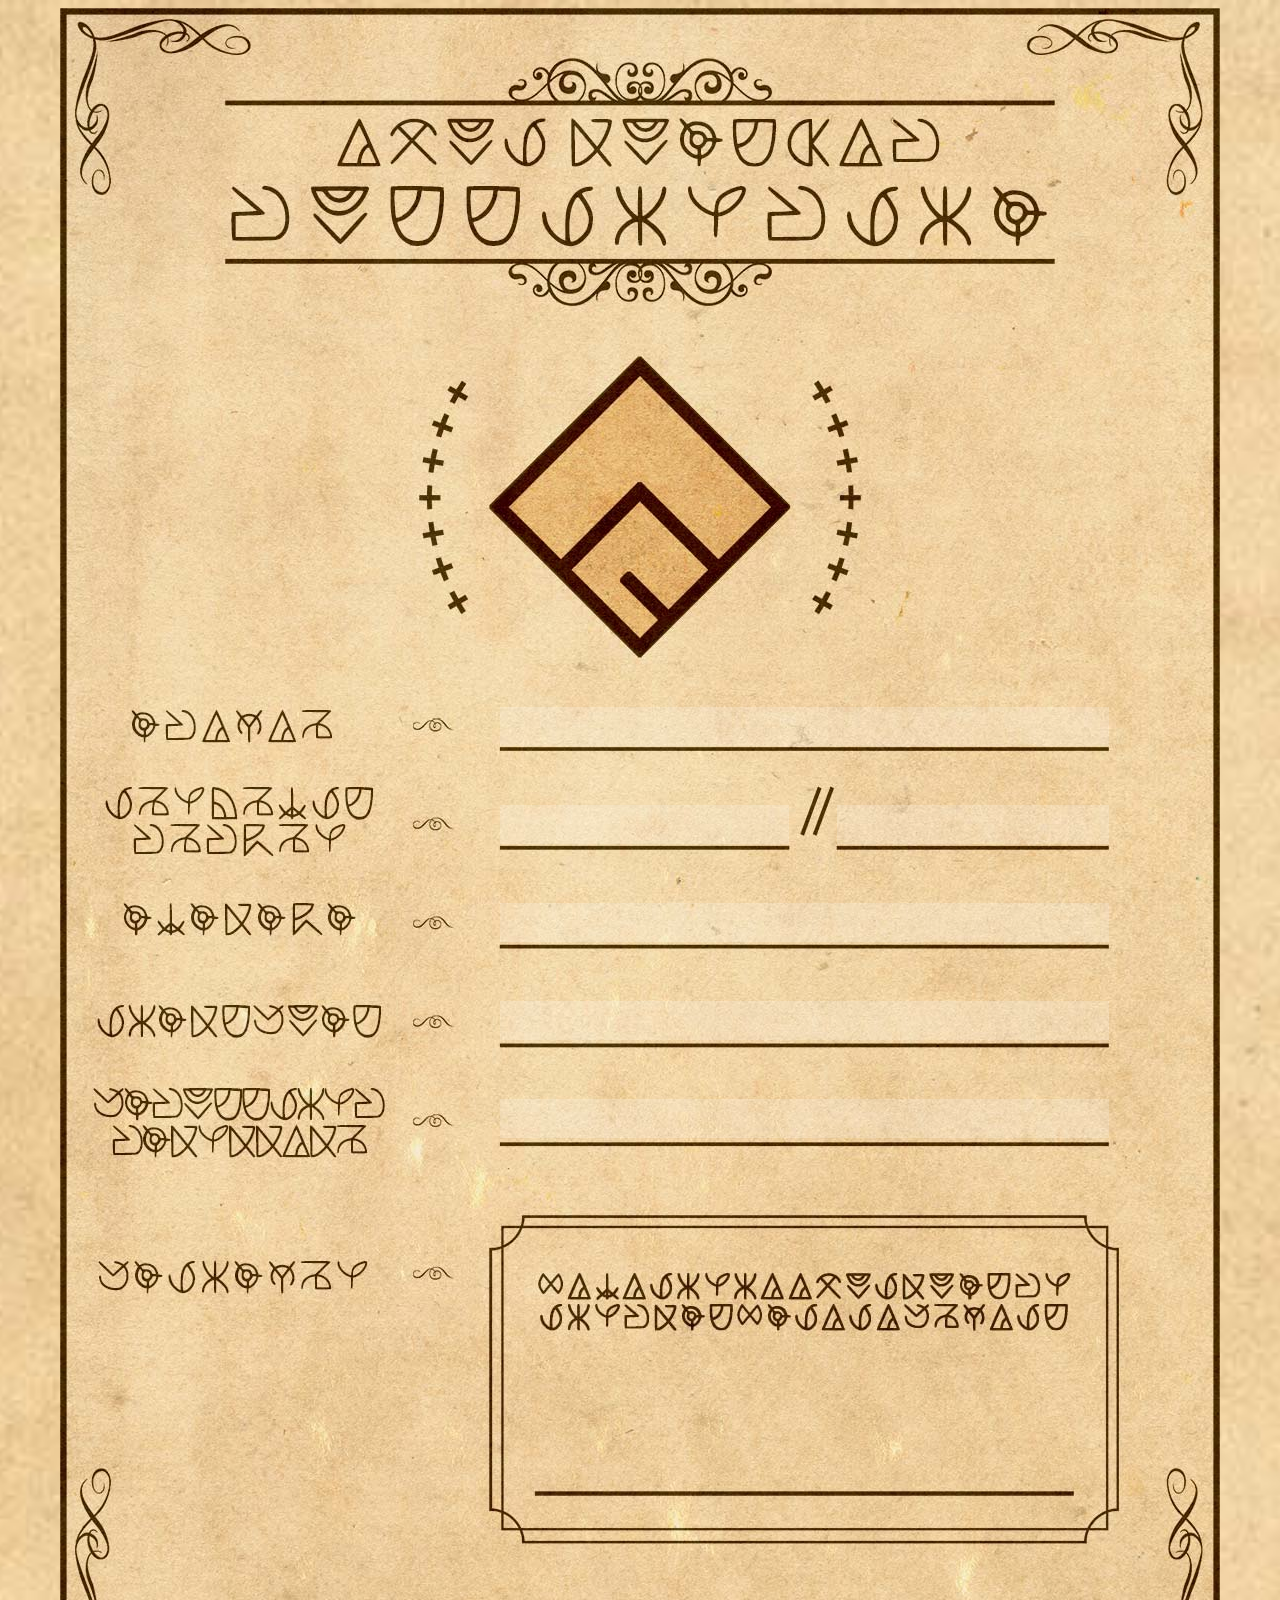
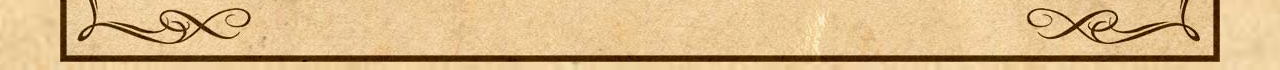
<file: docs/index.html>
<!doctype html>
<html>
<head>
    <meta charset="UTF-8">
    <title>阿克西斯教團 - 入教申請書</title>
    <meta name="viewport"
          content="width=device-width, initial-scale=1.0, maximum-scale=1.0, minimum-scale=1.0">
    <meta http-equiv="X-UA-Compatible" content="ie=edge">
    <link rel="stylesheet" href="css/style.css?v3">
    <meta name="description"
          content="汝，虔誠的教徒啊。為了不再受到惡魔所誘惑，記住這句咒語吧。「厄里斯的胸部是墊出來的」。今後若是你的心又受到誘惑，就記得詠唱這句咒語。若是遇見其他受到誘惑的人，告訴他們這句咒語也是好事一樁。"/>
</head>
<body>
<main class="container welcome-screen">
    <form class="input-form" title="姓名">
        <fieldset class="input-row">
            <label class="full">
                <input type="text" name="name"/>
            </label>
        </fieldset>

        <fieldset class="input-row two-input" title="性別/年齡">
            <label class="half gender">
                <input type="text" name="gender"/>
            </label>
            <label class="half age">
                <input type="number" name="age"/>
            </label>
        </fieldset>

        <fieldset class="input-row" title="地址">
            <label class="full">
                <input type="text" name="address"/>
            </label>
        </fieldset>

        <fieldset class="input-row" title="職業">
            <label class="full">
                <input type="text" name="career"/>
            </label>
        </fieldset>

        <fieldset class="input-row" title="入教契機">
            <label class="full">
                <input type="text" name="opportunity"/>
            </label>
        </fieldset>

        <fieldset hidden>
            <button type="submit">Submit</button>
        </fieldset>
    </form>

    <div class="sign-area">
        <canvas width="603" height="300" id="sign-board"></canvas>
    </div>

    <script type="text/javascript">
        (function () {
            Object.defineProperty(Element.prototype, 'documentOffsetTop', {
                get: function () {
                    return this.offsetTop + ( this.offsetParent ? this.offsetParent.documentOffsetTop : 0 );
                }
            });

            Object.defineProperty(Element.prototype, 'documentOffsetLeft', {
                get: function () {
                    return this.offsetLeft + ( this.offsetParent ? this.offsetParent.documentOffsetLeft : 0 );
                }
            });

            function getLayoutPos(e) {
                var ele = e.target;
                var x, y;
                var rect = ele.getBoundingClientRect(),
                    scaleX = ele.width / rect.width,    // relationship bitmap vs. element for X
                    scaleY = ele.height / rect.height;  // relationship bitmap vs. element for Y


                if (e.clientX) {
                    x = e.clientX - rect.left;
                    y = e.clientY - rect.top;
                }else if (e.touches){
                    if(e.touches.length!=1){
                        x=-100;
                        y=-100;
                    }else{
                        x=e.touches[0].pageX- e.target.documentOffsetLeft;
                        y=e.touches[0].pageY- e.target.documentOffsetTop;
                    }
                }

                return {x: x, y: y};
            }

            var signBoard = document.getElementById("sign-board");
            var context = signBoard.getContext('2d');
            var drawing = false, lastPos = {x: 0, y: 0};
            var onDown = function (e) {
                drawing = true;
                lastPos = getLayoutPos(e);
            };
            var onUp = function () {
                drawing = false;
            };

            var onMove = function (e) {
                if (!drawing) return;
                var nowPoint = getLayoutPos(e);
                context.beginPath();
                context.moveTo(lastPos.x, lastPos.y);
                context.lineTo(nowPoint.x, nowPoint.y);
                context.stroke();
                context.closePath();

                lastPos = nowPoint;

                e.preventDefault();
            };

            context.strokeStyle = "#492e00";
            context.lineCap = "round";
            context.lineWidth = 5;


            signBoard.addEventListener('mousedown', onDown);
            signBoard.addEventListener('touchstart', onDown);

            signBoard.addEventListener('mouseup', onUp);
            signBoard.addEventListener('touchend', onUp);

            signBoard.addEventListener('mousemove', onMove);
            signBoard.addEventListener('touchmove', onMove);
        })();
    </script>
</main>
</body>
</html>
</file>
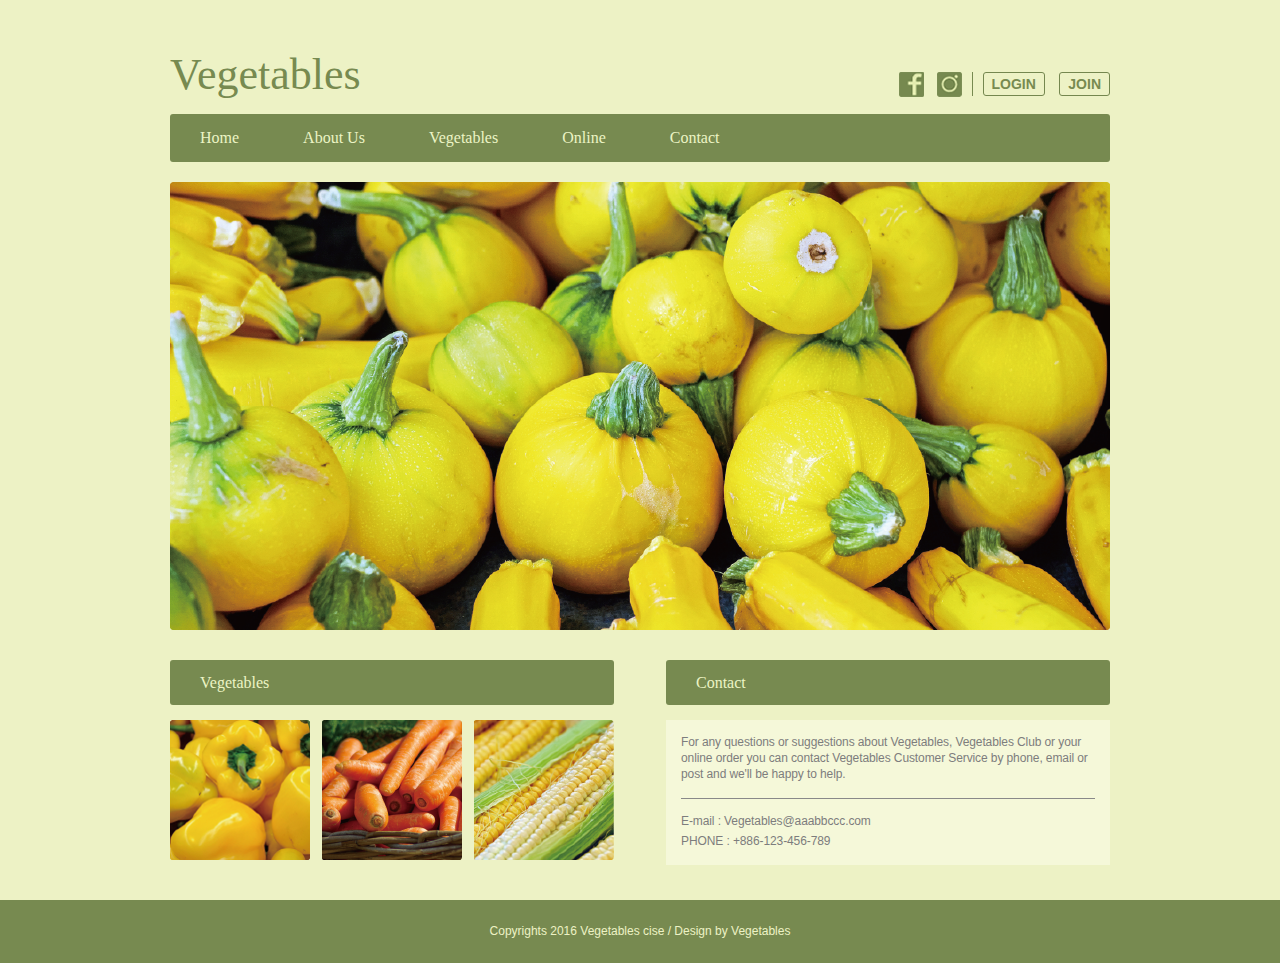
<file: docs/hw/hw3-01/index.html>
<!doctype html>
<html lang="en">
<head>
    <meta charset="UTF-8">
    <meta name="viewport"
          content="width=device-width, initial-scale=1.0, minimum-scale=1.0">
    <meta http-equiv="X-UA-Compatible" content="ie=edge">
    <meta name="author" content="Weichun Lin">
    <title>Vegetables (103590045)</title>
    <link rel="stylesheet" href="css/style.css">
</head>
<body>
<header>
    <div class="container">
        <h1 id="title" class="left">Vegetables</h1>

        <div class="right">
            <div class="icons-bar">
                <a href="#" class="icon fb">
                    <img src="image/btn_facebook.png" alt="fb"/>
                </a>
                <a href="#" class="icon ig">
                    <img src="image/btn_instagram.png" alt="ig"/>
                </a>
            </div>
            <div class="member-function">
                <button class="btn">LOGIN</button>
                <button class="btn">JOIN</button>
            </div>
        </div>
    </div>
</header>

<nav class="top-nav">
    <div class="container">
        <ul class="box">
            <li><a href="#">Home</a></li>
            <li><a href="#">About Us</a></li>
            <li><a href="#">Vegetables</a></li>
            <li><a href="#">Online</a></li>
            <li><a href="#">Contact</a></li>
        </ul>
    </div>
</nav>

<!-- m,ain-->
<main>
    <div class="container">
        <div id="main-cover">
            <img src="image/img_main_pumpkin.png" alt="pumpkin"/>
        </div>

        <!-- articles-container -->
        <div class="articles-container clear">
            <!-- Vegetables box -->
            <article class="content-box" id="vegetables-article">
                <h2 class="title box">Vegetables</h2>
                <div class="content">
                    <figure>
                        <img src="image/img_vegetables_pepper.png" alt="pepper"/>
                    </figure>
                    <figure>
                        <img src="image/img_vegetables_carrot.png" alt="pepper"/>
                    </figure>
                    <figure>
                        <img src="image/img_vegetables_corn.png" alt="pepper"/>
                    </figure>
                </div>
            </article><!-- /Vegetables box -->

            <!-- Contact box -->
            <article class="content-box" id="contact-article">
                <h2 class="title box">Contact</h2>
                <div class="content">
                    <p>For any questions or suggestions about Vegetables, Vegetables Club or your
                        online order you can contact Vegetables Customer Service by phone, email or post
                        and we'll be happy to help.</p>

                    <div class="h-line"></div>

                    <p>
                        <span>E-mail :</span> Vegetables@aaabbccc.com
                    </p>

                    <p>
                        <span>PHONE :</span> +886-123-456-789
                    </p>
                </div>
            </article><!-- /Contact box -->
        </div><!-- /articles-container -->
    </div>
</main><!-- /main -->

<footer>
    <div class="container">
        <p>Copyrights 2016 Vegetables cise / Design by Vegetables</p>
    </div>
</footer>

</body>
</html>
</file>
